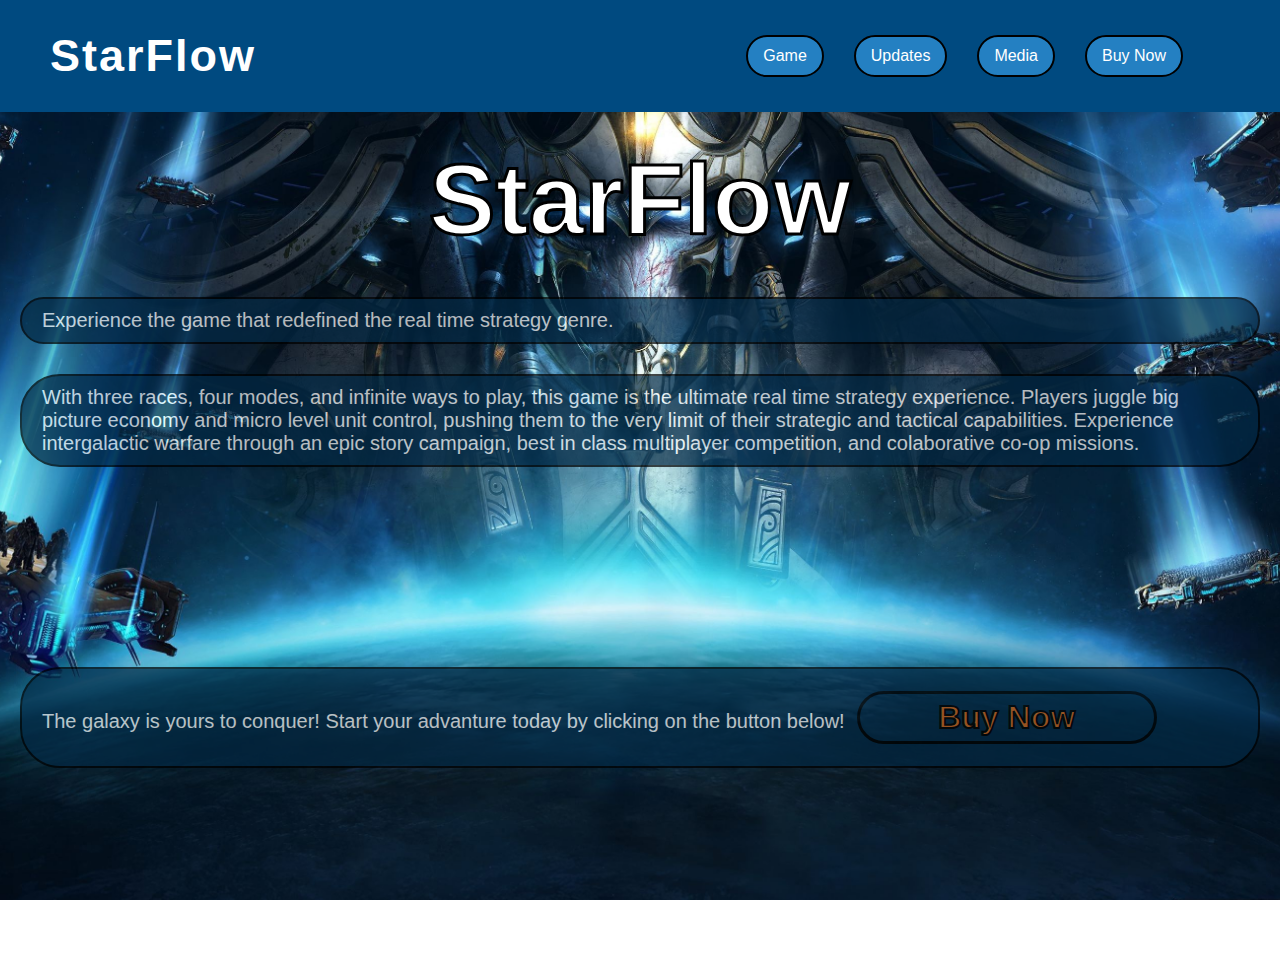
<file: index.html>
<!DOCTYPE html>
<html>
    <head>
        <title> StarFlow </title>
        <link rel="stylesheet" href="style.css">
        <meta name="viewport" content="width=device-width, initial-scale=1.0">
        <script src="https://ajax.googleapis.com/ajax/libs/jquery/3.5.1/jquery.min.js"></script>
        <script>
            $(function(){
                $(".toggle").on("click", function(){
                    if($(".item").hasClass("active")){
                        $(".item").removeClass("active");
                    }
                    else{
                        $(".item").addClass("active");
                    }
                })
            });

        </script>
    </head>
    <body>

        <nav>
            <ul class="menu">
            <li class="logo"><a href="index.html">StarFlow</a></li>
            <li class="item"><a href="index.html">Game</a></li>
            <li class="item"><a href="updates.html">Updates</a></li>
            <li class="item"><a href="media.html">Media</a></li>
            <li class="item"><a href="buynow.html">Buy Now</a></li>
            <li class="toggle"><span class="bars"></span></li>
            </ul>
        </nav>
        <main>
            <h1>StarFlow</h1>
            <div class="topbox">
                <p>Experience the game that redefined the real time strategy genre.</p>
            </div>

            <div class="bottombox">
                <p>With three races, four modes, and infinite ways to play, this game is the ultimate real time strategy experience. Players juggle big picture economy and micro level unit control, pushing them to the very limit of their strategic and tactical capabilities. Experience intergalactic warfare through an epic story campaign, best in class multiplayer competition, and colaborative co-op missions.</p>
            </div>

            <div class="buyingbox">
                <p>The galaxy is yours to conquer! Start your advanture today by clicking on the button below!<button class="firstbutton"><a href="buynow.html">Buy Now</a></button></p>
            </div>

        </main>
        
    </body>

</html>
</file>
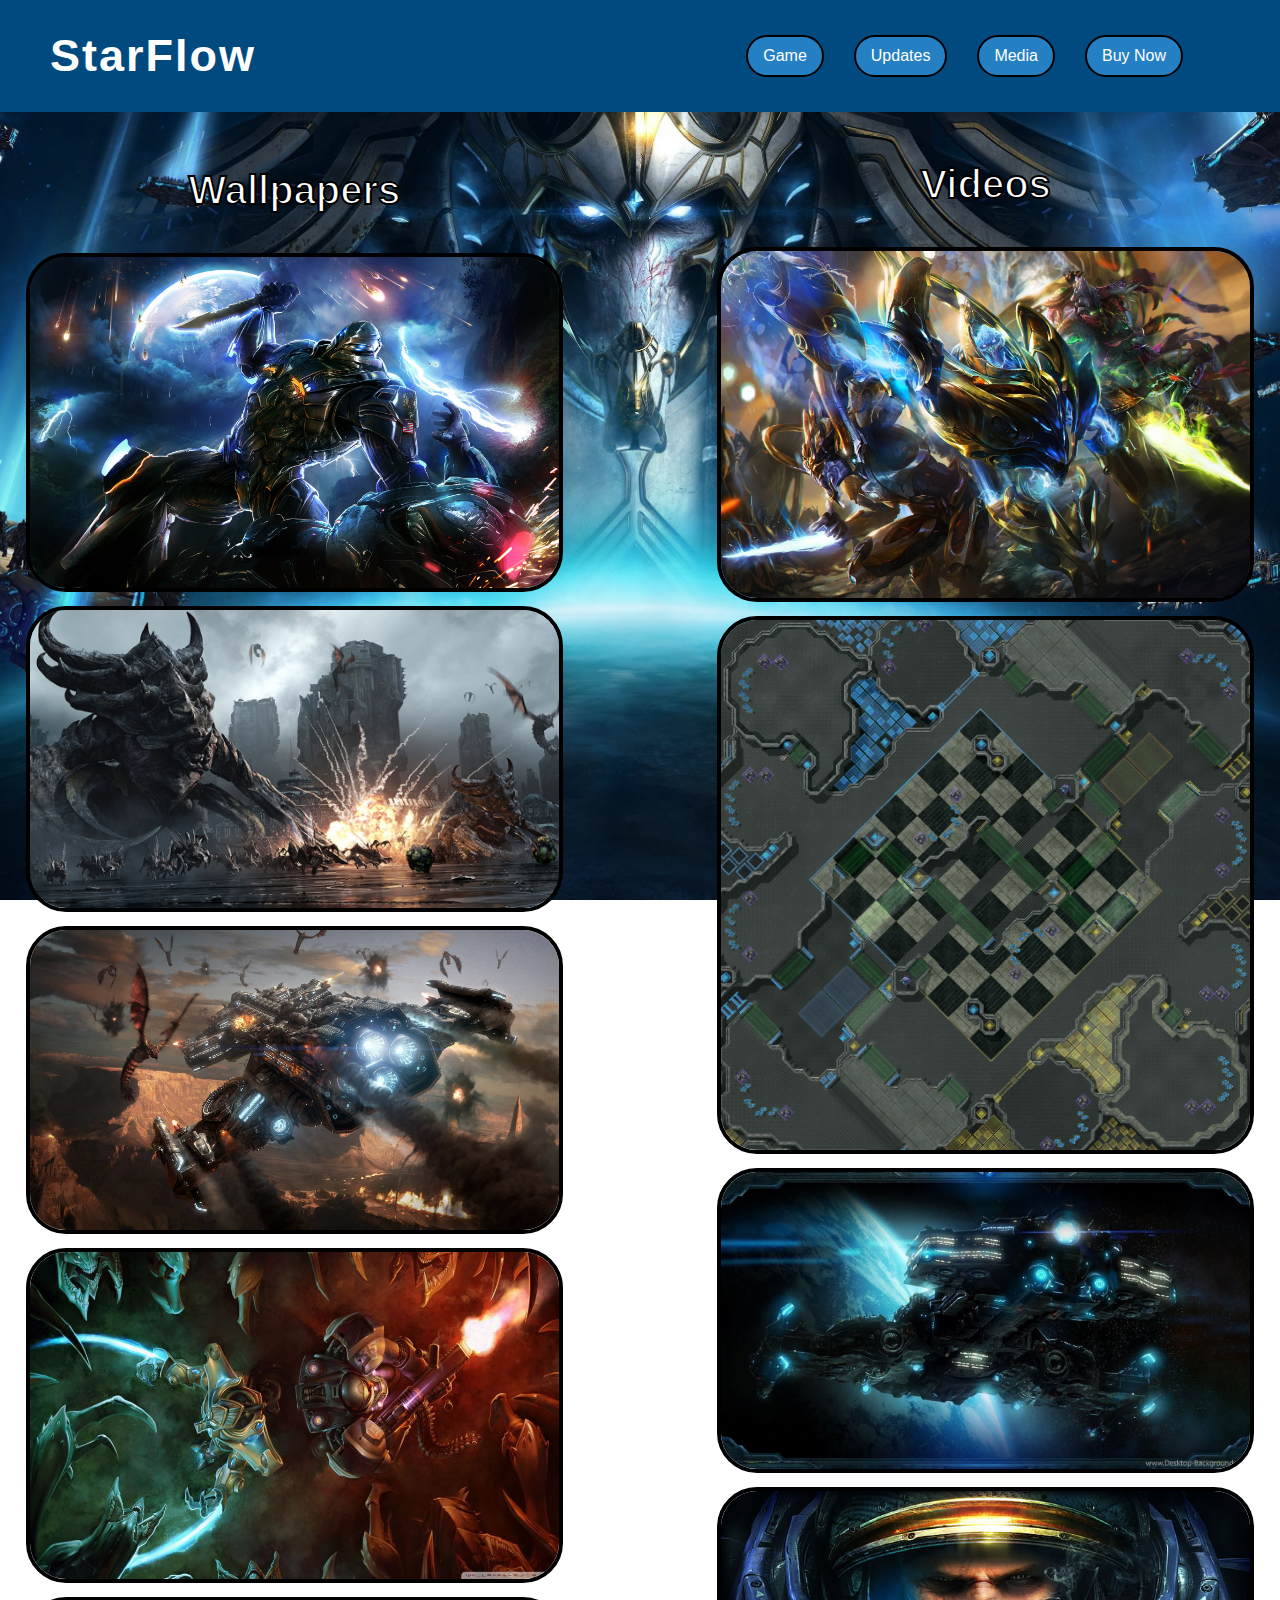
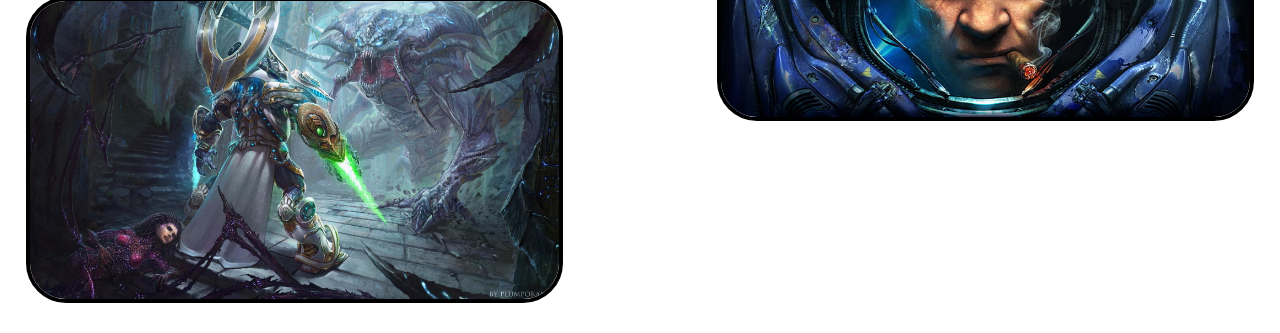
<file: media.html>
<!DOCTYPE html>
<html>
    <head>
        <title> StarFlow </title>
        <link rel="stylesheet" href="style.css">
        <meta name="viewport" content="width=device-width, initial-scale=1.0">
        <script src="https://ajax.googleapis.com/ajax/libs/jquery/3.5.1/jquery.min.js"></script>
        <script>
            $(function(){
                $(".toggle").on("click", function(){
                    if($(".item").hasClass("active")){
                        $(".item").removeClass("active");
                    }
                    else{
                        $(".item").addClass("active");
                    }
                })
            });

        </script>
    </head>
    <body>

        <nav>
            <ul class="menu">
            <li class="logo"><a href="index.html">StarFlow</a></li>
            <li class="item"><a href="index.html">Game</a></li>
            <li class="item"><a href="updates.html">Updates</a></li>
            <li class="item"><a href="media.html">Media</a></li>
            <li class="item"><a href="buynow.html">Buy Now</a></li>
            <li class="toggle"><span class="bars"></span></li>
            </ul>
        </nav>
        <main>
            
            
            <div class="wallpapers">
                <h3>Wallpapers</h3>
                <img src="one.jpg" alt="Fourth Picture">
                <img src="two.jpg" alt="Fourth Picture">
                <img src="three.jpg" alt="Fourth Picture">
                <img src="four.jpg" alt="Fourth Picture">
                <img src="five.jpg" alt="Fourth Picture">
                </div>

            </div>
            <div class="videos">
                <h3>Videos</h3>
                <img src="firstvideo.jpg" alt="Fourth Picture">
                <img src="secondvideo.jpg" alt="Fourth Picture">
                <img src="thirdvideo.jpg" alt="Fourth Picture">
                <img src="fourthvideo.jpg" alt="Fourth Picture">
                </div>

            </div>

        </main>
        
    </body>

</html>
</file>
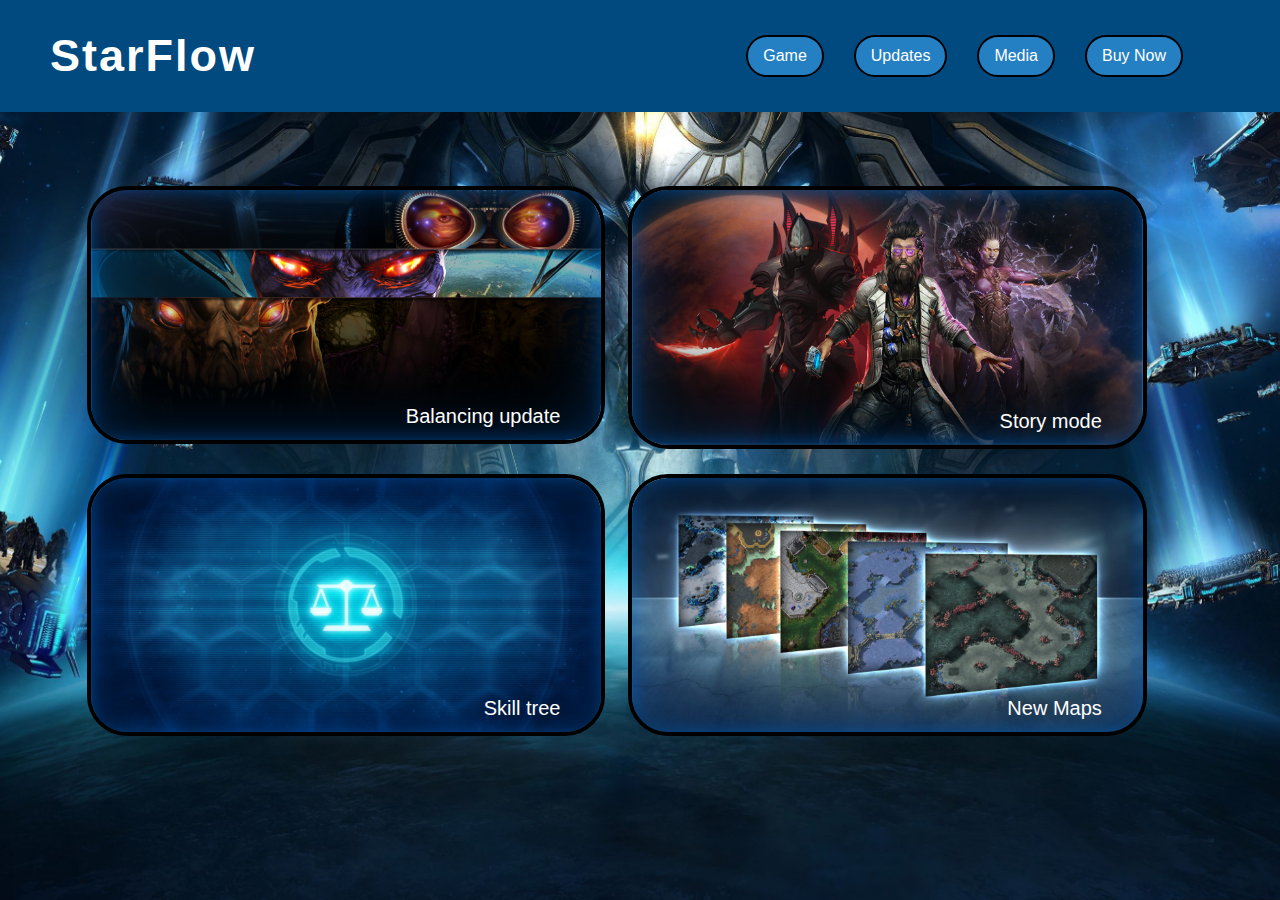
<file: updates.html>
<!DOCTYPE html>
<html>
    <head>
        <title> StarFlow </title>
        <link rel="stylesheet" href="style.css">
        <meta name="viewport" content="width=device-width, initial-scale=1.0">
        <script src="https://ajax.googleapis.com/ajax/libs/jquery/3.5.1/jquery.min.js"></script>
        <script>
            $(function(){
                $(".toggle").on("click", function(){
                    if($(".item").hasClass("active")){
                        $(".item").removeClass("active");
                    }
                    else{
                        $(".item").addClass("active");
                    }
                })
            });

        </script>
    </head>
    <body>

        <nav>
            <ul class="menu">
            <li class="logo"><a href="index.html">StarFlow</a></li>
            <li class="item"><a href="index.html">Game</a></li>
            <li class="item"><a href="updates.html">Updates</a></li>
            <li class="item"><a href="media.html">Media</a></li>
            <li class="item"><a href="buynow.html">Buy Now</a></li>
            <li class="toggle"><span class="bars"></span></li>
            </ul>
        </nav>
        <main>
        <div class="updatespage">
            <div class="container">
                <img src="firstpicture.png" alt="First Picture">
                <div class="firsttext"><p>Balancing update</p></div>
            </div>

            <div class="containertwo">
                <img src="secondpicture.png" alt="Second Picture">
                <div class="secondtext"><p>Story mode</p></div>
            </div>

            <div class="containerthree">
                <img src="thirdpicture.png" alt="Third Picture">
                <div class="thirdtext"><p>Skill tree</p></div>
            </div>

            <div class="containerfour">
                <img src="fourthpicture.png" alt="Fourth Picture">
                <div class="fourthtext"><p>New Maps</p></div>
            </div>
        </div>

        </main>
        
    </body>

</html>
</file>
<file: style.css>
*{
    margin: 0px;
    padding: 0px;
    box-sizing: border-box;
    font-family: Arial, Helvetica, sans-serif;
}

nav{
    background: rgb(0, 74, 128);
    padding:  5px 20px;
}
ul{
    list-style-type: none;
    margin-right: 5%;
}
a{
    color: white;
    text-decoration: none;
}
a:hover{
    text-decoration: underline;
}
.menu li{
    font-size: 16px;
    padding: 15px 5px;
}
.menu li a{
    display: block;
}
.logo a{
    font-size: 25px;
}


.item{
    width: 100%;
    text-align: center;
    display: none;
}
.item.active{
    display: block;
}
.menu{
    display: flex;
    flex-wrap: wrap;
    justify-content: space-between;
    align-items: center;
}
.toggle{
    cursor: pointer;
}
.bars{
    background: rgb(0, 0, 0);
    display: inline-block;
    height: 5px;
    position: relative;
    width: 40px;
}
.bars::before,.bars::after{
    background: rgb(0, 0, 0);
    display: inline-block;
    height: 5px;
    position: absolute;
    width: 40px;
    content: "";
}
.bars::before{
    top: 10px;
}
.bars::after{
    top: -10px;
}
body{
    background-image: url("homepageimage.png");
    background-repeat: no-repeat;
    background-attachment: fixed;
    background-position: center;
}
h1{
    text-align: center;
    font-size: 100px;
    padding: 30px 10px;
    color: white;
    -webkit-text-stroke: 3px black;
}
.topbox{
    margin: 10px 20px;
    background-color: rgb(2, 40, 68);
    opacity: .7;
    border: 2px solid black;
    border-radius: 40px;
}
.bottombox{
    margin: 30px 20px;
    background-color: rgb(2, 40, 68);
    opacity: .7;
    border: 2px solid black;
    border-radius: 40px;
}
.buyingbox{
    margin: 10px 20px;
    background-color: rgb(2, 40, 68);
    opacity: .7;
    border: 2px solid black;
    border-radius: 40px;
}
p{
    color: white;
    font-size: 22px;
    padding: 10px 20px;
}
.buyingbox a{
    color: chocolate;
}
img{
    border-radius: 40px;
    border: 4px solid black;
    margin-top: 10px;
    width: 100%;
}
.updatespage{
    margin: 5%;
}
.container{
    position: relative;
}
.firsttext{
    position: absolute;
    bottom: 10px;
    right: 5px;
    padding-left: 20px;
    padding-right: 20px;
}
.containertwo{
    position: relative;
}
.secondtext{
    position: absolute;
    bottom: 10px;
    right: 5px;
    padding-left: 20px;
    padding-right: 20px;
}
.containerthree{
    position: relative;
}
.thirdtext{
    position: absolute;
    bottom: 10px;
    right: 5px;
    padding-left: 20px;
    padding-right: 20px;
}
.containerfour{
    position: relative;
}
.fourthtext{
    position: absolute;
    bottom: 10px;
    right: 5px;
    padding-left: 20px;
    padding-right: 20px;
}
h3{
    text-align: center;
    font-size: 40px;
    padding: 30px 20px;
    color: white;
    -webkit-text-stroke: 2px black;
}
.wallpapers{
    width: 80%;
    margin-left: 10%;
    float: left;
}
.videos{
    width: 80%;
    margin-left: 10%;
    float: left;
    margin-bottom: 50px;
}
.toptext{
    margin-top: 15%;
    margin-left: 5%;
    margin-right: 5%;
    background-color: rgb(2, 40, 68);
    opacity: .7;
    border: 2px solid black;
    border-radius: 40px;
    text-align: center;
}
button{
    width: 50%;
    margin-left: 25%;
    margin-top: 15%;
    padding: 30px 50px;
    background-color: rgb(2, 40, 68);
    font-weight: bold;
    font-size: 40px;
    -webkit-text-stroke: 2px black;
    color: white;
    border: 3px solid black;
    border-radius: 50px;
    transition-duration: 0.5s;
}
button:hover{
    background-color: white;
    color: black;
}
.firstbutton{
    width: 200px;
    margin-left: 1%;
    margin-top: 1%;
    margin-bottom: 1%;
    padding: 10px 10px;
    background-color: rgb(2, 40, 68);
    font-weight: bold;
    font-size: 20px;
}



/* TABLET and PC */

@media all and (min-width: 560px){
    .menu{
        justify-content: center;
    }
    .logo{
        flex: 1;
        font-weight: bold;
    }
    .item a{
    padding: 10px 15px;
    background-color: rgb(36, 128, 194);
    border: 2px solid rgb(0, 0, 0);
    border-radius: 30em;
    text-decoration: none;
    font-size: 16px;
    }
    .item a:hover{
        transition: .4s;
        background: rgb(9, 46, 71);
        border-color: rgb(255, 255, 255);
    }
    .logo a{
    padding: 5px 10px;
    text-decoration: none;
    width: 110px;
    font-size: 36px;
    margin-left: 5px;
    letter-spacing: 2px;
    }
    .buyingbox{
        margin: 200px 20px;
    }
    .container{
        float: left;
        width: 45%;
        margin-left: 1%;
    }
    .containertwo{
        float: left;
        width: 45%;
        margin-left: 1%;
    }
    .containerthree{
        float: left;
        width: 45%;
        margin-left: 1%;
    }
    .containerfour{
        float: left;
        width: 45%;
        margin-left: 1%;
    }
    .wallpapers{
        width: 42%;
        margin: 2%;
        float: left;
    }
    .videos{
        margin-top: auto;
        width: 42%;
        float: right;
        margin-right: 2%;
        margin-top: 20px;
    }
    .toptext{
        margin-top: 5%;
        margin-left: 5%;
        margin-right: 5%;
        background-color: rgb(2, 40, 68);
        opacity: .7;
        border: 2px solid black;
        border-radius: 40px;
        text-align: center;
    }
    p{
        font-size: 20px;
        padding: 10px 20px;
    }
    .firstbutton{
        width: 100px;
        margin-left: 1%;
        margin-top: 1%;
        margin-bottom: 1%;
        font-size: 20px;
    }
        

}

@media all and (min-width: 768px){
    .item{
        display: block;
        width: auto;
    }
    .toggle{
        display: none;
    }
    .menu li{
        padding: 20px 15px;
    }
    body{
        background-size: cover;
    }
    .container{
        float: left;
        width: 45%;
        margin-left: 2%;
        margin-bottom: 1%;
    }
    .containertwo{
        float: left;
        width: 45%;
        margin-left: 2%;
        margin-bottom: 1%;
    }
    .containerthree{
        float: left;
        width: 45%;
        margin-left: 2%;
        margin-bottom: 1%;
    }
    .containerfour{
        float: left;
        width: 45%;
        margin-left: 2%;
        margin-bottom: 1%;
    }
    .logo a{
        font-size: 45px;
    }
    .firstbutton{
        width: 300px;
        margin-left: 1%;
        margin-top: 1%;
        margin-bottom: 1%;
        padding: 5px 5px;
        background-color: rgb(2, 40, 68);
        font-weight: bold;
        font-size: 32px;
    }
   
}
</file>
